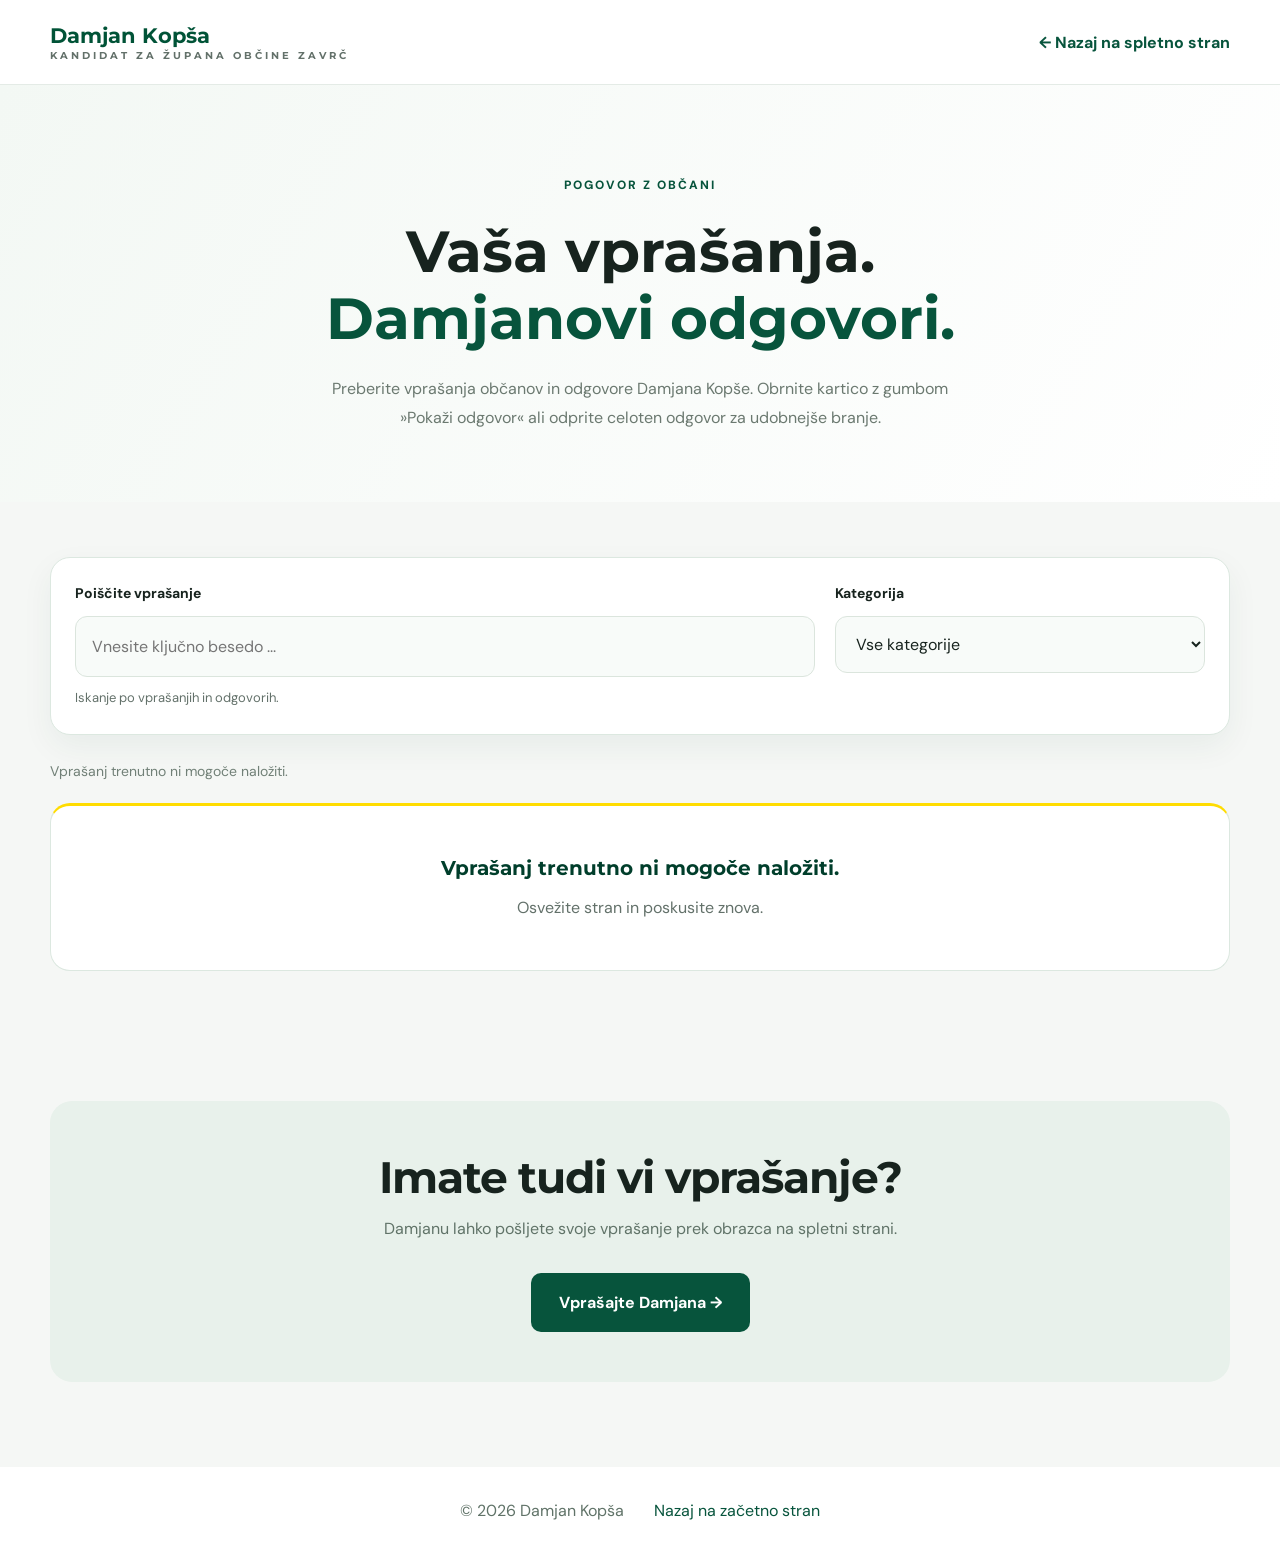
<file: odgovori.html>
<!DOCTYPE html>
<html lang="sl">

<head>
    <meta charset="UTF-8">
    <meta name="viewport" content="width=device-width, initial-scale=1.0">

    <title>Vprašanja in odgovori | Damjan Kopša</title>
    <meta name="description" content="Vprašanja občanov in javno objavljeni odgovori Damjana Kopše.">

    <link rel="stylesheet" href="style.css">
    <link rel="stylesheet" href="odgovori.css">

    <script src="answers-ui.js" defer></script>
    <script src="odgovori.js" defer></script>
</head>

<body class="gallery-page">

    <header class="gallery-header">
        <div class="gallery-header-inner">
            <a href="index.html#domov" class="logo">
                <span>Damjan <strong>Kopša</strong></span>
                <small>KANDIDAT ZA ŽUPANA OBČINE ZAVRČ</small>
            </a>

            <a href="index.html#odgovori" class="gallery-back">
                ← Nazaj na spletno stran
            </a>
        </div>
    </header>

    <main>
        <section class="gallery-hero">
            <div class="gallery-container">
                <span class="gallery-eyebrow">
                    POGOVOR Z OBČANI
                </span>

                <h1>Vaša vprašanja.<br>
                    <span>Damjanovi odgovori.</span>
                </h1>

                <p>
                    Preberite vprašanja občanov in odgovore
                    Damjana Kopše. Obrnite kartico z gumbom »Pokaži odgovor«
                    ali odprite celoten odgovor za udobnejše branje.
                </p>
            </div>
        </section>

        <section class="gallery-section">
            <div class="gallery-container">

                <div class="gallery-toolbar">
                    <div class="gallery-search">
                        <label for="answerSearch">
                            Poiščite vprašanje
                        </label>
                        <input type="search" id="answerSearch" placeholder="Vnesite ključno besedo ..."
                            autocomplete="off" aria-describedby="searchHelp" aria-controls="galleryGrid">
                        <small id="searchHelp">Iskanje po vprašanjih in odgovorih.</small>
                    </div>

                    <div class="gallery-filter">
                        <label for="categoryFilter">
                            Kategorija
                        </label>
                        <select id="categoryFilter" aria-controls="galleryGrid">
                            <option value="Vse">
                                Vse kategorije
                            </option>
                        </select>
                    </div>
                </div>

                <p id="galleryCount" class="gallery-count" aria-live="polite">
                    Nalaganje vprašanj ...
                </p>

                <div id="galleryGrid" class="gallery-grid" aria-busy="true">
                </div>

                <div class="gallery-more">
                    <button id="loadMoreButton" type="button" hidden>
                        Prikaži več vprašanj ↓
                    </button>
                </div>

                <div class="gallery-bottom">
                    <h2>Imate tudi vi vprašanje?</h2>
                    <p>
                        Damjanu lahko pošljete svoje vprašanje
                        prek obrazca na spletni strani.
                    </p>
                    <a href="index.html#vprasanja" class="gallery-ask">
                        Vprašajte Damjana →
                    </a>
                </div>

            </div>
        </section>
    </main>

    <footer class="gallery-footer">
        <p>
            © <span id="galleryYear"></span>
            Damjan Kopša
        </p>
        <a href="index.html">
            Nazaj na začetno stran
        </a>
    </footer>
    <!-- Cloudflare Web Analytics -->
    <script type='module' src='https://static.cloudflareinsights.com/beacon.min.js'
        data-cf-beacon='{"token": "4e52d7b861634bae87bcf1711ae4e96a"}'></script><!-- End Cloudflare Web Analytics -->
</body>

</html>
</file>
<file: style.css>
@import url('https://fonts.googleapis.com/css2?family=DM+Sans:wght@400;500;600;700;800&family=Montserrat:wght@400;500;600;700;800;900&display=swap');

:root {
    --blue: #1877f2;
    --surface-radius: 20px;
    --surface-shadow: 0 12px 32px rgba(0, 62, 43, 0.06);
    --green: #005337;
    --green-dark: #003e2b;
    --green-light: #e8f1eb;
    --yellow: #ffdc00;
    --black: #17211d;
    --gray: #63716a;
    --light: #f5f7f4;
    --white: #ffffff;
    --shadow: 0 15px 45px rgba(0, 50, 30, 0.08);
}

* {
    margin: 0;
    padding: 0;
    box-sizing: border-box;
}

html {
    scroll-behavior: smooth;
    scroll-padding-top: 90px;
}

body {
    font-family: 'DM Sans', sans-serif;
    color: var(--black);
    background: var(--white);
    line-height: 1.7;
}

h1,
h2,
h3,
.logo {
    font-family: 'Montserrat', sans-serif;
}

a {
    text-decoration: none;
    color: inherit;
}

img {
    display: block;
    max-width: 100%;
}

.container {
    width: min(1180px, 90%);
    margin: auto;
}

/* NAVIGACIJA */

.header {
    position: sticky;
    top: 0;
    z-index: 1000;
    background: white;
    box-shadow: 0 3px 25px rgba(0, 0, 0, 0.05);
}

.nav {
    min-height: 85px;
    display: flex;
    align-items: center;
    justify-content: space-between;
    gap: 25px;
}

.logo {
    display: flex;
    flex-direction: column;
    line-height: 1.3;
    font-size: 21px;
    font-weight: 700;
    color: var(--green);
}

.logo small {
    font-size: 10px;
    letter-spacing: 3px;
    color: var(--gray);
}

nav {
    display: flex;
    align-items: center;
    gap: 30px;
}

nav a {
    font-size: 14px;
    font-weight: 700;
    transition: color 0.2s;
}

nav a:hover,
nav a.active {
    color: var(--green);
}

.nav-button {
    padding: 12px 20px;
    background: var(--green);
    color: white !important;
    border-radius: 6px;
}

.nav-button:hover {
    background: var(--green-dark);
}

.menu-toggle {
    display: none;
    border: 0;
    background: none;
    font-size: 27px;
    cursor: pointer;
}

/* NASLOVNA STRAN */

.hero {
    position: relative;
    overflow: hidden;
    background: linear-gradient(120deg, #f5f8f5, #ffffff);
}

.hero-grid {
    min-height: 640px;
    display: grid;
    grid-template-columns: 1.1fr 0.9fr;
    align-items: center;
    gap: 70px;
    padding-top: 65px;
    padding-bottom: 65px;
}

.eyebrow,
.section-label {
    color: var(--green);
    font-size: 12px;
    font-weight: 800;
    letter-spacing: 2px;
}

.hero h1 {
    margin-top: 20px;
    font-size: clamp(48px, 6vw, 80px);
    font-weight: 900;
    line-height: 1.08;
    letter-spacing: -3px;
}

.hero h1 span,
.section-content h2 span {
    color: var(--green);
}

.hero-subtitle {
    font-family: 'Montserrat', sans-serif;
    color: var(--green);
    font-size: 27px;
    font-weight: 700;
    margin-top: 20px;
}

.hero-description {
    max-width: 540px;
    color: var(--gray);
    font-size: 17px;
    margin-top: 22px;
}

.hero-actions {
    display: flex;
    flex-wrap: wrap;
    gap: 14px;
    margin-top: 32px;
}

.btn {
    display: inline-flex;
    justify-content: center;
    align-items: center;
    padding: 14px 25px;
    border-radius: 7px;
    font-family: inherit;
    font-size: 14px;
    font-weight: 800;
    cursor: pointer;
    transition: 0.2s ease;
    border: 2px solid transparent;
}

.btn-primary {
    background: var(--green);
    color: white;
}

.btn-primary:hover {
    background: var(--green-dark);
    transform: translateY(-2px);
}

.btn-outline {
    background: transparent;
    border-color: var(--green);
    color: var(--green);
}

.btn-outline:hover {
    background: var(--green-light);
}

.hero-image {
    position: relative;
    display: flex;
    justify-content: center;
    align-items: center;
}

.hero-image img {
    position: relative;
    z-index: 2;
    width: 100%;
    max-width: 440px;
    height: 490px;
    object-fit: cover;
    object-position: center top;
    border-radius: 180px 180px 15px 15px;
    box-shadow: var(--shadow);
}

.hero-image-accent {
    position: absolute;
    width: 95%;
    height: 85%;
    right: -15px;
    bottom: -17px;
    border-radius: 180px 180px 15px 15px;
    background: var(--yellow);
}

/* ZELEN TRAK */

.intro-strip {
    background: var(--green);
    color: white;
    padding: 18px 0;
    text-align: center;
}

.intro-strip p {
    font-size: 12px;
    font-weight: 700;
    letter-spacing: 2px;
}

.intro-strip span {
    color: var(--yellow);
    margin: 0 18px;
}

/* SPLOSNI RAZDELKI */

.section {
    padding: 110px 0;
}

.section-light {
    background: var(--light);
}

.about-grid {
    display: grid;
    grid-template-columns: 0.85fr 1.15fr;
    gap: 85px;
    align-items: center;
}

.about-image {
    position: relative;
}

.about-image img {
    width: 100%;
    max-height: 550px;
    object-fit: cover;
    object-position: center top;
    border-radius: 12px;
    box-shadow: var(--shadow);
}

.about-image::before {
    content: '';
    position: absolute;
    width: 90px;
    height: 90px;
    left: -18px;
    bottom: -18px;
    background: var(--yellow);
    z-index: -1;
    border-radius: 10px;
}

h2 {
    font-size: clamp(29px, 3.5vw, 44px);
    line-height: 1.2;
    letter-spacing: -1px;
    margin-top: 12px;
}

.underline {
    width: 65px;
    height: 5px;
    background: var(--yellow);
    border-radius: 5px;
    margin: 25px 0;
}

.section-content p {
    color: var(--gray);
    margin-bottom: 18px;
    font-size: 16px;
}

.text-link {
    display: inline-block;
    color: var(--green);
    font-weight: 800;
    margin-top: 15px;
}

.centered {
    text-align: center;
}

.center-line {
    margin: 25px auto;
}

.section-description {
    color: var(--gray);
    max-width: 730px;
    margin: 0 auto 40px;
    font-size: 16px;
}

/* KANDIDATURA */

.quote-card {
    max-width: 760px;
    margin: 40px auto 0;
    padding: 45px;
    background: white;
    border-radius: 12px;
    box-shadow: var(--shadow);
    border-bottom: 5px solid var(--yellow);
}

.quote-mark {
    display: block;
    font-size: 70px;
    color: var(--green);
    line-height: 1;
}

.quote-card p {
    font-size: 21px;
    font-weight: 600;
    margin-bottom: 20px;
}

.quote-card strong {
    color: var(--green);
}

/* PROGRAM */

.cards {
    display: grid;
    grid-template-columns: repeat(4, 1fr);
    gap: 22px;
    margin-top: 55px;
}

.program-card {
    padding: 32px 25px;
    background: white;
    border: 1px solid #e6ece7;
    border-radius: 12px;
    box-shadow: var(--shadow);
    transition: 0.25s ease;
}

.program-card:hover {
    transform: translateY(-6px);
    border-color: var(--green);
}

.card-icon {
    width: 58px;
    height: 58px;
    background: var(--green-light);
    color: var(--green);
    border-radius: 12px;
    display: flex;
    align-items: center;
    justify-content: center;
    font-size: 30px;
    margin-bottom: 24px;
}

.program-card h3 {
    font-size: 17px;
    margin-bottom: 14px;
}

.program-card p {
    font-size: 14px;
    color: var(--gray);
}

/* ZELEN RAZDELEK S FOTOGRAFIJO */

.banner {
    background: var(--green);
    color: white;
    padding: 75px 0;
    overflow: hidden;
}

.banner-grid {
    display: grid;
    grid-template-columns: minmax(0, 1fr) minmax(0, 380px);
    align-items: center;
    gap: 60px;
}

.banner .section-label {
    color: var(--yellow);
}

.banner h2 {
    margin-bottom: 20px;
}

.banner p {
    color: #dce9df;
}

.banner img {
    display: block;
    width: 100%;
    height: auto;
    max-height: none;
    object-fit: contain;
    object-position: center;
    border-radius: 12px;
    box-shadow: 0 15px 40px rgba(0, 0, 0, 0.15);
}

/* PREDLOGI OBCANOV */

.proposal-grid {
    display: grid;
    grid-template-columns: 0.9fr 1.1fr;
    gap: 80px;
    align-items: start;
}

.proposal-form {
    display: flex;
    flex-direction: column;
    gap: 12px;
    background: white;
    padding: 38px;
    border-radius: 14px;
    box-shadow: var(--shadow);
}

.proposal-form h3 {
    font-size: 23px;
    color: var(--green);
}

.form-note {
    font-size: 13px;
    color: var(--gray);
    margin-bottom: 10px;
}

.proposal-form label {
    font-size: 14px;
    font-weight: 700;
    margin-top: 8px;
}

.proposal-form input,
.proposal-form select,
.proposal-form textarea {
    width: 100%;
    border: 1px solid #d9e2db;
    background: #fafcfa;
    padding: 14px 15px;
    border-radius: 7px;
    font: inherit;
    font-size: 14px;
    outline: none;
}

.proposal-form input:focus,
.proposal-form select:focus,
.proposal-form textarea:focus {
    border-color: var(--green);
}

.proposal-form textarea {
    resize: vertical;
}

.proposal-form button {
    margin-top: 15px;
}

.form-message {
    font-size: 14px;
    color: var(--green);
    font-weight: 700;
}

/* NOGA STRANI */

.footer {
    background: #10291e;
    color: white;
    padding: 60px 0 20px;
}

.footer-content {
    display: flex;
    justify-content: space-between;
    gap: 40px;
    padding-bottom: 40px;
}

.footer-content h3 {
    margin-bottom: 12px;
}

.footer-content p {
    color: #c4d5ca;
    max-width: 400px;
    font-size: 14px;
}

.footer-content a {
    color: white;
    transition: color 0.2s;
}

.footer-content a:hover {
    color: var(--yellow);
}

.footer-bottom {
    display: flex;
    justify-content: space-between;
    border-top: 1px solid #365245;
    padding-top: 20px;
    color: #c4d5ca;
    font-size: 13px;
}

/* TABLICE */

@media (max-width: 1000px) {
    .cards {
        grid-template-columns: repeat(2, 1fr);
    }

    nav {
        gap: 15px;
    }

    .hero-grid,
    .about-grid,
    .proposal-grid {
        gap: 40px;
    }

    .banner-grid {
        grid-template-columns: minmax(0, 1fr) minmax(0, 320px);
        gap: 35px;
    }
}

/* TELEFONI */

@media (max-width: 768px) {
    .nav {
        min-height: 75px;
    }

    .menu-toggle {
        display: block;
    }

    nav {
        display: none;
        position: absolute;
        top: 75px;
        left: 0;
        width: 100%;
        padding: 25px 5%;
        background: white;
        box-shadow: 0 15px 25px rgba(0, 0, 0, 0.08);
        flex-direction: column;
        align-items: stretch;
        gap: 18px;
    }

    nav.open {
        display: flex;
    }

    .hero-grid,
    .about-grid,
    .proposal-grid,
    .banner-grid {
        grid-template-columns: 1fr;
    }

    .hero-grid {
        padding-top: 70px;
        padding-bottom: 75px;
    }

    .hero h1 {
        letter-spacing: -2px;
    }

    .hero-image {
        margin-top: 25px;
    }

    .hero-image img {
        height: 420px;
        max-width: 350px;
    }

    .hero-image-accent {
        max-width: 350px;
        right: auto;
    }

    .section {
        padding: 75px 0;
    }

    .about-image {
        max-width: 450px;
    }

    .banner {
        padding: 60px 0;
    }

    .banner-grid {
        grid-template-columns: 1fr;
        gap: 35px;
    }

    .banner img {
        width: 100%;
        max-width: 380px;
        height: auto;
        max-height: none;
        object-fit: contain;
        margin: 0 auto;
    }

    .footer-content {
        flex-direction: column;
    }
}

/* MANJSI TELEFONI */

@media (max-width: 480px) {
    .cards {
        grid-template-columns: 1fr;
    }

    .hero-actions {
        flex-direction: column;
    }

    .hero-actions .btn {
        width: 100%;
    }

    .hero-subtitle {
        font-size: 23px;
    }

    .intro-strip p {
        font-size: 10px;
        letter-spacing: 1px;
    }

    .intro-strip span {
        margin: 0 5px;
    }

    .proposal-form {
        padding: 24px;
    }

    .quote-card {
        padding: 28px;
    }

    .banner img {
        max-width: 100%;
    }

    .footer-bottom {
        flex-direction: column;
        gap: 12px;
    }
}

@media (prefers-reduced-motion: reduce) {
    html {
        scroll-behavior: auto;
    }

    *,
    *::before,
    *::after {
        transition-duration: 0.01ms !important;
        animation-duration: 0.01ms !important;
    }
}


@media (min-width: 1001px) {
    .cards {
        grid-template-columns: repeat(3, 1fr);
    }
}


html {
    scroll-behavior: smooth;
    scroll-padding-top: 90px;
}

.reveal {
    opacity: 0;
    transform: translateY(24px);
    transition: opacity 0.65s ease, transform 0.65s ease;
}

.reveal.visible {
    opacity: 1;
    transform: translateY(0);
}

.program-card {
    transition: transform 0.3s ease, box-shadow 0.3s ease;
}

.program-card:hover {
    transform: translateY(-6px);
    box-shadow: 0 16px 35px rgba(0, 0, 0, 0.1);
}

.answers-list {
    display: grid;
    gap: 18px;
    width: 100%;
    max-width: 850px;
    margin: 25px auto 35px;
    text-align: left;
}

.answer-card {
    padding: 28px;
    background: white;
    border-radius: 16px;
    border: 1px solid rgba(0, 0, 0, 0.07);
    box-shadow: 0 8px 28px rgba(0, 0, 0, 0.04);
}

.answer-card h3 {
    margin: 0 0 14px;
    color: #173f30;
}

.answer-card p {
    margin: 0;
    line-height: 1.8;
}

@media (min-width: 1001px) {
    .cards {
        grid-template-columns: repeat(3, 1fr);
    }
}

@media (prefers-reduced-motion: reduce) {
    html {
        scroll-behavior: auto;
    }

    .reveal {
        opacity: 1;
        transform: none;
        transition: none;
    }

    .program-card {
        transition: none;
    }
}

/* DAMJAN ODGOVARJA */

.answers-list {
    display: flex;
    flex-direction: column;
    gap: 14px;
    width: 100%;
    max-width: 850px;
    margin: 35px auto;
    text-align: left;
}

.answer-card {
    background: #ffffff;
    border: 1px solid #e2e9e4;
    border-radius: 14px;
    overflow: hidden;
    box-shadow: 0 5px 20px rgba(0, 0, 0, 0.035);
    transition: border-color 0.25s ease,
        box-shadow 0.25s ease;
}

.answer-card:hover {
    border-color: #a7c4b2;
    box-shadow: 0 10px 28px rgba(0, 0, 0, 0.06);
}

.answer-card[open] {
    border-color: #176447;
    box-shadow: 0 12px 30px rgba(0, 65, 42, 0.07);
}

.answer-question {
    display: flex;
    justify-content: space-between;
    align-items: center;
    gap: 20px;
    padding: 24px 26px;
    cursor: pointer;
    list-style: none;
    color: #173f30;
    font-size: 17px;
    font-weight: 700;
}

.answer-question::-webkit-details-marker {
    display: none;
}

.answer-question::marker {
    content: "";
}

.answer-question:focus-visible {
    outline: 3px solid #e6c800;
    outline-offset: -4px;
}

.answer-icon {
    flex-shrink: 0;
    display: flex;
    align-items: center;
    justify-content: center;
    width: 34px;
    height: 34px;
    border-radius: 50%;
    background: #edf5f0;
    color: #176447;
    font-size: 24px;
    font-weight: 400;
    transition: transform 0.25s ease,
        background 0.25s ease;
}

.answer-card[open] .answer-icon {
    transform: rotate(45deg);
    background: #f5eeb6;
}

.answer-content {
    padding: 0 26px 26px;
    border-top: 1px solid #eef1ee;
}

.answer-label {
    display: block;
    margin-top: 22px;
    margin-bottom: 12px;
    color: #176447;
    font-size: 11px;
    font-weight: 800;
    letter-spacing: 1.5px;
}

.answer-content p {
    margin: 0;
    color: #46564e;
    font-size: 15px;
    line-height: 1.85;
    white-space: pre-line;
}

@media (max-width: 600px) {
    .answer-question {
        padding: 19px;
        font-size: 15px;
    }

    .answer-content {
        padding: 0 19px 22px;
    }
}


/* KARTICE Z VPRAŠANJI IN ODGOVORI */

.answers-list {
    display: grid;
    grid-template-columns: repeat(3, minmax(0, 1fr));
    gap: 22px;
    width: 100%;
    max-width: 1150px;
    margin: 38px auto;
    text-align: left;
}

.flip-card {
    display: block;
    position: relative;
    width: 100%;
    aspect-ratio: 1 / 1;
    min-height: 190px;
    padding: 0;
    border: none;
    border-radius: 16px;
    background: transparent;
    cursor: pointer;
    perspective: 1100px;
    font: inherit;
    text-align: left;
    -webkit-tap-highlight-color: transparent;
}

.flip-card-inner {
    display: block;
    position: relative;
    width: 100%;
    height: 100%;
    transition: transform 0.7s cubic-bezier(.2, .75, .2, 1);
    transform-style: preserve-3d;
}

.flip-card.flipped .flip-card-inner {
    transform: rotateY(180deg);
}

.flip-card-front,
.flip-card-back {
    position: absolute;
    inset: 0;
    display: flex;
    flex-direction: column;
    justify-content: space-between;
    gap: 12px;
    padding: 19px;
    border-radius: 16px;
    box-sizing: border-box;
    overflow: auto;
    backface-visibility: hidden;
    -webkit-backface-visibility: hidden;
}

.flip-card-front {
    background: #ffffff;
    border: 1px solid #e0e8e2;
    box-shadow: 0 8px 25px rgba(0, 0, 0, 0.05);
    color: #173f30;
}

.flip-card-back {
    background: #07543c;
    color: #ffffff;
    transform: rotateY(180deg);
    box-shadow: 0 10px 28px rgba(0, 55, 36, 0.14);
}

.flip-label {
    display: block;
    font-size: 10px;
    font-weight: 800;
    letter-spacing: 1.3px;
    line-height: 1.5;
}

.flip-card-front .flip-label {
    color: #267553;
}

.flip-card-back .flip-label {
    color: #e8d84e;
}

.flip-question {
    display: block;
    font-size: 16px;
    font-weight: 700;
    line-height: 1.45;
    overflow-wrap: anywhere;
}

.flip-answer {
    display: block;
    font-size: 13px;
    line-height: 1.6;
    white-space: pre-line;
    overflow-wrap: anywhere;
}

.flip-hint {
    display: block;
    font-size: 11px;
    opacity: 0.75;
    line-height: 1.4;
}

.flip-card:focus-visible {
    outline: 3px solid #e6c800;
    outline-offset: 4px;
}

@media (hover: hover) {
    .flip-card:not(.flipped):hover .flip-card-front {
        border-color: #247c59;
        box-shadow: 0 14px 35px rgba(0, 60, 35, 0.12);
    }
}

@media (max-width: 1100px) {
    .answers-list {
        grid-template-columns: repeat(3, minmax(0, 1fr));
    }
}

@media (max-width: 700px) {
    .answers-list {
        grid-template-columns: repeat(2, minmax(0, 1fr));
        gap: 12px;
    }

    .flip-card {
        min-height: 170px;
    }

    .flip-card-front,
    .flip-card-back {
        padding: 14px;
    }

    .flip-question {
        font-size: 14px;
    }

    .flip-answer {
        font-size: 12px;
    }
}

@media (prefers-reduced-motion: reduce) {
    .flip-card-inner {
        transition: none;
    }
}


.answers-gallery-button {
    display: inline-flex;
    align-items: center;
    justify-content: center;
    margin: 0 auto 22px;
}

.answers-gallery-button[hidden] {
    display: none !important;
}


/* GLADKO PREMIKANJE PO STRANI */

html {
    scroll-behavior: smooth;
    scroll-padding-top: 100px;
}

/* LEPŠI PREHODI GUMBOV */

.btn,
button {
    transition:
        background-color 0.25s ease,
        color 0.25s ease,
        border-color 0.25s ease,
        box-shadow 0.25s ease,
        transform 0.25s ease;
}

@media (hover: hover) {
    .btn:hover {
        transform: translateY(-3px);
        box-shadow: 0 10px 25px rgba(0, 70, 45, 0.14);
    }
}

.btn:active {
    transform: translateY(0);
}

/* NEŽEN UČINEK NA KARTICAH */

@media (hover: hover) {
    .priority-card:hover {
        transform: translateY(-5px);
        box-shadow: 0 16px 35px rgba(0, 55, 35, 0.10);
    }
}

/* DOSTOPNOST */

@media (prefers-reduced-motion: reduce) {
    html {
        scroll-behavior: auto;
    }

    .btn,
    button,
    .priority-card {
        transition: none;
    }
}

/* ANIMIRAN MOBILNI MENI */

.menu-toggle {
    position: relative;
    align-items: center;
    justify-content: center;
    flex-direction: column;
    gap: 5px;
    width: 44px;
    height: 44px;
    padding: 8px;
    border: 0;
    background: transparent;
    cursor: pointer;
}

.menu-toggle span {
    display: block;
    width: 23px;
    height: 2px;
    background: #073e2d;
    border-radius: 3px;
    transition:
        transform 0.3s ease,
        opacity 0.2s ease;
}

.menu-toggle.is-active span:nth-child(1) {
    transform: translateY(7px) rotate(45deg);
}

.menu-toggle.is-active span:nth-child(2) {
    opacity: 0;
}

.menu-toggle.is-active span:nth-child(3) {
    transform: translateY(-7px) rotate(-45deg);
}

@media (max-width: 900px) {
    .menu-toggle {
        display: flex;
    }

    #navigation {
        transition:
            opacity 0.3s ease,
            transform 0.3s ease,
            visibility 0.3s ease;
    }

    #navigation:not(.open) {
        opacity: 0;
        visibility: hidden;
        transform: translateY(-12px);
        pointer-events: none;
    }

    #navigation.open {
        opacity: 1;
        visibility: visible;
        transform: translateY(0);
        pointer-events: auto;
    }
}

@media (prefers-reduced-motion: reduce) {

    .menu-toggle span,
    #navigation {
        transition: none;
    }
}


/* KARTICE VPRAŠANJ NA TELEFONU */

@media (max-width: 700px) {
    .answers-list {
        display: grid;
        grid-template-columns: repeat(2, minmax(0, 1fr));
        gap: 12px;
        width: 100%;
        max-width: 100%;
        margin: 30px auto;
    }

    .flip-card {
        width: 100%;
        min-width: 0;
        min-height: 175px;
        aspect-ratio: 1 / 1.15;
    }

    .flip-card-front,
    .flip-card-back {
        padding: 12px;
    }

    .flip-question {
        font-size: 13px;
        line-height: 1.4;
    }

    .flip-answer {
        font-size: 11px;
        line-height: 1.5;
    }

    .flip-hint {
        font-size: 10px;
    }
}



/* POSODOBLJENE KARTICE PRIORITET */

.program-card {
    position: relative;
    overflow: hidden;
    border: 1px solid #e4ebe6;
    border-radius: 18px;
    background: #ffffff;
    box-shadow: 0 10px 35px rgba(0, 65, 43, 0.045);
    transition:
        transform 0.25s ease,
        box-shadow 0.25s ease,
        border-color 0.25s ease;
}

.program-card::before {
    content: "";
    position: absolute;
    top: 0;
    left: 0;
    right: 0;
    height: 3px;
    background: #006447;
    opacity: 0;
    transition: opacity 0.25s ease;
}

.program-card:hover {
    transform: translateY(-5px);
    box-shadow: 0 18px 40px rgba(0, 65, 43, 0.1);
    border-color: #bfd9cb;
}

.program-card:hover::before {
    opacity: 1;
}

.program-card .card-icon {
    display: flex;
    align-items: center;
    justify-content: center;
    width: 52px;
    height: 52px;
    border-radius: 14px;
    background: #e8f2ec;
    color: #00543b;
    margin-bottom: 22px;
}

.program-card .card-icon svg {
    width: 26px;
    height: 26px;
    stroke-width: 1.8;
}

.program-card h3 {
    margin-bottom: 12px;
    letter-spacing: -0.3px;
}

.program-card p {
    line-height: 1.75;
}

@media (prefers-reduced-motion: reduce) {
    .program-card {
        transition: none;
    }

    .program-card:hover {
        transform: none;
    }
}

.proposal-form textarea {
    resize: none;
}

/* ==========================================
   OSVEŽENA NASLOVNA SEKCIJA – DAMJAN KOPŠA
   Pravila so na koncu datoteke, da imajo prednost.
   ========================================== */
.hero {
    isolation: isolate;
    background:
        radial-gradient(circle at 94% 10%, rgba(225, 238, 227, .9), transparent 35%),
        linear-gradient(115deg, #f7faf7 0%, #fff 70%);
}

.hero::before {
    content: "";
    position: absolute;
    z-index: -1;
    width: 470px;
    height: 470px;
    border: 1px solid rgba(0, 83, 55, .075);
    border-radius: 50%;
    left: -330px;
    top: -220px;
    pointer-events: none;
}

.hero-grid {
    min-height: 675px;
    grid-template-columns: minmax(0, 1.12fr) minmax(0, .88fr);
    gap: clamp(35px, 5vw, 90px);
    padding-top: 80px;
    padding-bottom: 88px;
}

.hero-content {
    position: relative;
    z-index: 2;
}

.hero .eyebrow {
    display: inline-flex;
    align-items: center;
    gap: 10px;
    padding: 9px 15px;
    border: 1px solid #d8e8dd;
    border-radius: 999px;
    background: #edf5ef;
    color: #005337;
    font-size: 10px;
    line-height: 1.5;
    letter-spacing: 1.35px;
}

.eyebrow-dot {
    width: 7px;
    height: 7px;
    flex: none;
    border-radius: 50%;
    background: #e3b600;
}

.hero h1 {
    margin-top: 29px;
    font-size: clamp(52px, 6.3vw, 88px);
    line-height: 1.04;
    letter-spacing: -3.8px;
    text-wrap: balance;
}

.hero h1 span {
    color: #006043;
}

.hero-subtitle {
    margin-top: 19px;
    font-size: clamp(22px, 2.3vw, 31px);
    letter-spacing: -.7px;
}

.hero-rule {
    width: 60px;
    height: 4px;
    margin-top: 23px;
    background: #e7c500;
    border-radius: 5px;
}

.hero-description {
    margin-top: 23px;
    max-width: 490px;
    font-size: 17px;
    line-height: 1.85;
}

.hero-actions {
    gap: 12px;
    margin-top: 33px;
}

.hero-actions .btn {
    gap: 15px;
    min-height: 53px;
    border-radius: 10px;
    padding: 14px 23px;
    box-shadow: 0 6px 16px rgba(0, 55, 36, .045);
}

.hero-actions .btn-primary {
    box-shadow: 0 12px 25px rgba(0, 83, 55, .16);
}

.hero-actions .btn span {
    font-size: 18px;
    line-height: 1;
}

.hero-image {
    min-width: 0;
    padding: 17px 10px 0 0;
}

.hero-image img {
    width: 100%;
    max-width: 445px;
    height: clamp(420px, 39vw, 530px);
    border-radius: 210px 210px 24px 24px;
    object-fit: cover;
    object-position: center top;
    box-shadow: 0 28px 65px rgba(0, 56, 35, .16);
}

.hero-image-accent {
    width: 88%;
    max-width: 430px;
    height: 86%;
    right: -13px;
    bottom: -17px;
    border-radius: 210px 210px 24px 24px;
    background: #f5d52e;
}

.hero-image-line {
    position: absolute;
    width: 110px;
    height: 110px;
    right: -35px;
    top: -10px;
    border: 1px solid rgba(0, 83, 55, .18);
    border-radius: 50%;
    pointer-events: none;
}

@media (max-width: 900px) {
    .hero-grid {
        gap: 30px;
    }

    .hero h1 {
        font-size: clamp(44px, 6vw, 68px);
    }
}

@media (max-width: 768px) {
    .hero-grid {
        grid-template-columns: 1fr;
        min-height: auto;
        gap: 42px;
        padding-top: 60px;
        padding-bottom: 78px;
    }

    .hero h1 {
        font-size: clamp(48px, 10vw, 72px);
        letter-spacing: -2.5px;
    }

    .hero-image {
        width: min(100%, 420px);
        margin: 0 auto;
        padding-right: 8px;
    }

    .hero-image img {
        max-width: 100%;
        height: 450px;
    }

    .hero-image-accent {
        right: -8px;
    }

    .hero-image-line {
        right: -12px;
    }
}

@media (max-width: 480px) {
    .hero-grid {
        padding-top: 46px;
        padding-bottom: 67px;
    }

    .hero .eyebrow {
        font-size: 9px;
        letter-spacing: .65px;
        padding: 8px 11px;
    }

    .hero h1 {
        margin-top: 25px;
        font-size: clamp(45px, 12vw, 59px);
    }

    .hero-description {
        font-size: 15px;
        line-height: 1.8;
    }

    .hero-actions .btn {
        width: 100%;
    }

    .hero-image img {
        height: 390px;
    }

    .hero-image-line {
        display: none;
    }
}

/* IZBOLJŠANA ZAČETNA STRAN NA TELEFONU */

@media (max-width: 600px) {

    .hero-grid {
        gap: 0;
        padding-top: 34px;
        padding-bottom: 45px;
        min-height: auto;
    }

    .hero h1 {
        font-size: clamp(39px, 10vw, 50px);
        line-height: 1.08;
        letter-spacing: -2px;
        margin-top: 18px;
    }

    .hero-subtitle {
        font-size: 21px;
        margin-top: 14px;
    }

    .hero-description {
        font-size: 14px;
        line-height: 1.7;
        margin-top: 16px;
    }

    .hero-actions {
        gap: 10px;
        margin-top: 22px;
    }

    .hero-actions .btn {
        padding: 12px 18px;
        min-height: 46px;
        font-size: 13px;
    }

    .hero-image {
        margin-top: 32px;
    }

    .hero-image img {
        height: 330px;
        max-width: 290px;
        object-fit: cover;
        object-position: center top;
    }

    .hero-image-accent {
        width: 290px;
        max-width: 90%;
        height: 85%;
        right: auto;
        bottom: -12px;
    }

    .eyebrow {
        font-size: 10px;
        letter-spacing: 1px;
    }
}

@media (max-width: 600px) {
    .hero-image {
        margin-top: 15px;
    }
}

/* PRENOVLJEN RAZDELEK O MENI */

#omeni {
    background: linear-gradient(135deg,
            #ffffff 0%,
            #f7faf7 100%);
}

#omeni .about-grid {
    gap: 90px;
}

#omeni .about-image {
    padding: 18px;
    border-radius: 28px;
    background: #eaf3ed;
}

#omeni .about-image img {
    position: relative;
    z-index: 1;
    border-radius: 20px;
    max-height: 510px;
    box-shadow: 0 18px 45px rgba(0, 65, 43, 0.10);
}

#omeni .about-image::before {
    width: 110px;
    height: 110px;
    left: -12px;
    bottom: -12px;
    border-radius: 20px;
}

#omeni .section-content h2 {
    font-size: clamp(30px, 3.5vw, 46px);
    line-height: 1.2;
}

#omeni .section-content p {
    font-size: 16px;
    line-height: 1.9;
    margin-bottom: 20px;
}

#omeni .text-link {
    display: inline-flex;
    align-items: center;
    padding: 13px 20px;
    border: 1px solid #c9dfd0;
    border-radius: 10px;
    background: #edf5ef;
    color: #005337;
    transition: 0.25s ease;
}

#omeni .text-link:hover {
    background: #005337;
    color: white;
    transform: translateY(-2px);
}

@media (max-width: 768px) {
    #omeni .about-grid {
        gap: 38px;
    }

    #omeni .about-image {
        padding: 12px;
        max-width: 430px;
        margin: 0 auto;
    }

    #omeni .about-image img {
        max-height: 420px;
    }

    #omeni .section-content h2 {
        font-size: 31px;
    }

    #omeni .section-content p {
        font-size: 15px;
        line-height: 1.8;
    }
}

@media (prefers-reduced-motion: reduce) {
    #omeni .text-link {
        transition: none;
    }
}


/* PRENOVLJEN RAZDELEK KANDIDATURA */

#kandidatura {
    position: relative;
    overflow: hidden;
    background: linear-gradient(135deg, #f4f8f5, #edf4ef);
}

#kandidatura .section-description {
    max-width: 760px;
    line-height: 1.9;
    margin-bottom: 22px;
}

#kandidatura .quote-card {
    position: relative;
    max-width: 800px;
    margin: 45px auto 0;
    padding: 55px 65px;
    background: #ffffff;
    border: 1px solid #dce9df;
    border-bottom: 5px solid #ffdc00;
    border-radius: 22px;
    box-shadow: 0 20px 55px rgba(0, 65, 43, 0.08);
    transition: transform 0.3s ease, box-shadow 0.3s ease;
}

#kandidatura .quote-mark {
    display: block;
    color: #005337;
    font-size: 85px;
    font-family: Georgia, serif;
    line-height: 0.8;
    margin-bottom: 18px;
}

#kandidatura .quote-card p {
    font-size: clamp(19px, 2vw, 25px);
    font-weight: 600;
    line-height: 1.65;
    color: #17211d;
    margin-bottom: 26px;
}

#kandidatura .quote-card strong {
    display: inline-block;
    color: #005337;
    font-size: 15px;
    letter-spacing: 0.3px;
}

@media (hover: hover) {
    #kandidatura .quote-card:hover {
        transform: translateY(-4px);
        box-shadow: 0 25px 65px rgba(0, 65, 43, 0.12);
    }
}

@media (max-width: 600px) {
    #kandidatura .quote-card {
        padding: 35px 24px;
        margin-top: 32px;
        border-radius: 16px;
    }

    #kandidatura .quote-mark {
        font-size: 65px;
    }

    #kandidatura .quote-card p {
        font-size: 18px;
        line-height: 1.6;
    }

    #kandidatura .section-description {
        font-size: 15px;
        line-height: 1.8;
    }
}

@media (prefers-reduced-motion: reduce) {
    #kandidatura .quote-card {
        transition: none;
    }

    #kandidatura .quote-card:hover {
        transform: none;
    }
}


/* PRENOVLJENE KARTICE PRIORITET */

#program .cards {
    display: grid;
    grid-template-columns: repeat(6, minmax(0, 1fr));
    gap: 22px;
    margin-top: 48px;
}

#program .program-card {
    grid-column: span 2;
    min-height: 215px;
    padding: 30px;
    border-radius: 20px;
    border: 1px solid #e0ebe3;
    background: linear-gradient(145deg, #ffffff, #fbfdfb);
    box-shadow: 0 12px 35px rgba(0, 65, 43, 0.05);
}

#program .program-card:nth-child(4) {
    grid-column: 2 / span 2;
}

#program .program-card:nth-child(5) {
    grid-column: 4 / span 2;
}

#program .program-card::before {
    height: 4px;
    background: #ffdc00;
}

#program .card-icon {
    width: 56px;
    height: 56px;
    border-radius: 15px;
    background: #e8f3ec;
}

#program .program-card h3 {
    font-size: 18px;
    margin-bottom: 12px;
}

#program .program-card p {
    font-size: 14px;
    line-height: 1.75;
}

@media (max-width: 900px) {
    #program .cards {
        grid-template-columns: repeat(2, minmax(0, 1fr));
    }

    #program .program-card,
    #program .program-card:nth-child(4),
    #program .program-card:nth-child(5) {
        grid-column: auto;
    }
}

@media (max-width: 600px) {
    #program .cards {
        grid-template-columns: 1fr;
        gap: 16px;
        margin-top: 35px;
    }

    #program .program-card {
        min-height: auto;
        padding: 25px;
    }
}


/* RAZDELEK DAMJAN ODGOVARJA */

#odgovori {
    background: linear-gradient(135deg, #f5f8f6, #edf4ef);
}

#odgovori .container.centered>p {
    line-height: 1.8;
}

/* Obvestilo, kadar še ni odgovorov */
#odgovori #odgovori-list:has(> p:only-child) {
    display: flex;
    justify-content: center;
    align-items: center;
    min-height: 100px;
    text-align: center;
}

#odgovori #odgovori-list>p:only-child {
    max-width: 460px;
    width: 100%;
    margin: 15px auto 25px;
    padding: 28px 32px;
    border: 1px solid #dce9df;
    border-radius: 18px;
    background: #ffffff;
    color: #52675c;
    box-shadow: 0 12px 35px rgba(0, 65, 43, 0.05);
    line-height: 1.8;
}

@media (max-width: 600px) {
    #odgovori #odgovori-list>p:only-child {
        padding: 22px 20px;
        margin: 12px auto 20px;
        font-size: 14px;
    }
}

/* PRAZNO STANJE - DAMJAN ODGOVARJA */

#odgovori .answers-empty,
#odgovori .empty-state,
#odgovori .gallery-empty {
    max-width: 480px;
    margin: 25px auto;
    padding: 28px 32px;
    text-align: center;
    background: #ffffff;
    border: 1px solid #dce9df;
    border-radius: 18px;
    box-shadow: 0 12px 35px rgba(0, 65, 43, 0.06);
    color: #52675c;
    line-height: 1.8;
}


/* PRAZNO STANJE - DAMJAN ODGOVARJA */

#odgovori #answersList:has(> p:only-child) {
    display: flex;
    justify-content: center;
    align-items: center;
    width: 100%;
}

#odgovori #answersList>p:only-child {
    width: 100%;
    max-width: 480px;
    margin: 20px auto 30px;
    padding: 30px 35px;
    text-align: center;
    background: #ffffff;
    border: 1px solid #dce9df;
    border-radius: 18px;
    box-shadow: 0 12px 35px rgba(0, 65, 43, 0.06);
    color: #52675c;
    font-size: 15px;
    line-height: 1.8;
}

@media (max-width: 600px) {
    #odgovori #answersList>p:only-child {
        padding: 24px 20px;
        margin: 15px auto 25px;
        font-size: 14px;
    }
}

/* ==================================
   VPRAŠAJTE DAMJANA – PRENOVLJEN VIDEZ
================================== */

#vprasanja {
    background: linear-gradient(135deg, #ffffff 55%, #f2f8f4 100%);
}

#vprasanja .proposal-grid {
    align-items: start;
    gap: 75px;
}

#vprasanja .section-content {
    padding-top: 35px;
}

#vprasanja .section-content p {
    line-height: 1.9;
    margin-bottom: 18px;
}

/* Bela kartica obrazca */

#vprasanja .proposal-form {
    background: #ffffff;
    border: 1px solid #dce9df;
    border-radius: 24px;
    padding: 38px;
    box-shadow: 0 20px 60px rgba(0, 70, 45, 0.08);
}

#vprasanja .proposal-form h3 {
    color: #00583d;
    font-size: 23px;
    margin-bottom: 12px;
}

#vprasanja .form-note {
    color: #718078;
    font-size: 13px;
    margin-bottom: 28px;
}

/* Oznake polj */

#vprasanja .proposal-form label {
    display: block;
    font-size: 13px;
    font-weight: 700;
    color: #19372c;
    margin: 20px 0 9px;
}

/* Vnosna polja */

#vprasanja .proposal-form input,
#vprasanja .proposal-form select,
#vprasanja .proposal-form textarea {
    display: block;
    width: 100%;
    box-sizing: border-box;
    background: #f8fbf9;
    border: 1px solid #d6e5da;
    border-radius: 12px;
    padding: 15px 16px;
    font: inherit;
    font-size: 14px;
    color: #19372c;
    transition: border-color 0.2s ease,
        box-shadow 0.2s ease,
        background 0.2s ease;
}

#vprasanja .proposal-form textarea {
    min-height: 155px;
    resize: vertical;
}

/* Poudarek ob kliku */

#vprasanja .proposal-form input:focus,
#vprasanja .proposal-form select:focus,
#vprasanja .proposal-form textarea:focus {
    outline: none;
    background: #ffffff;
    border-color: #006747;
    box-shadow: 0 0 0 4px rgba(0, 103, 71, 0.10);
}

/* Cloudflare preverjanje */

#vprasanja .cf-turnstile {
    margin: 24px 0;
}

/* Gumb za oddajo */

#vprasanja #submitQuestion {
    width: 100%;
    min-height: 52px;
    border-radius: 12px;
    font-size: 14px;
    font-weight: 700;
    transition: transform 0.2s ease,
        box-shadow 0.2s ease;
}

#vprasanja #submitQuestion:hover:not(:disabled) {
    transform: translateY(-2px);
    box-shadow: 0 10px 25px rgba(0, 83, 55, 0.18);
}

#vprasanja #submitQuestion:disabled {
    cursor: not-allowed;
    opacity: 0.65;
}

/* Mobilna različica */

@media (max-width: 768px) {
    #vprasanja .proposal-grid {
        gap: 35px;
    }

    #vprasanja .section-content {
        padding-top: 0;
    }

    #vprasanja .proposal-form {
        padding: 25px 20px;
        border-radius: 20px;
    }

    #vprasanja .proposal-form h3 {
        font-size: 21px;
    }
}

@media (max-width: 900px) {
    .answers-list {
        grid-template-columns: repeat(2, minmax(0, 1fr));
    }
}

@media (max-width: 600px) {
    .answers-list {
        grid-template-columns: 1fr;
    }

    .flip-card {
        aspect-ratio: auto;
        height: 300px;
    }
}

/* Kompaktnejše kartice z vprašanji */

@media (min-width: 901px) {
    .flip-card {
        aspect-ratio: auto;
        height: 260px;
        min-height: 0;
    }
}

@media (max-width: 900px) and (min-width: 601px) {
    .flip-card {
        aspect-ratio: auto;
        height: 250px;
        min-height: 0;
    }
}

.flip-card-back {
    overflow: hidden;
}

/* Pet kartic: tri zgoraj, dve sredinsko spodaj */
@media (min-width: 901px) {
    #answersList.answers-list {
        display: grid;
        grid-template-columns: repeat(6, minmax(0, 1fr));
        gap: 20px;
    }

    #answersList.answers-list>.flip-card {
        grid-column: span 2;
        min-width: 0;
    }

    #answersList.answers-list>.flip-card:nth-child(4):nth-last-child(2) {
        grid-column: 2 / span 2;
    }

    #answersList.answers-list>.flip-card:nth-child(5):last-child {
        grid-column: 4 / span 2;
    }
}

/* SREDINSKA RAZPOREDITEV PETIH KARTIC */

@media (min-width: 901px) {
    #program .cards {
        grid-template-columns: repeat(6, minmax(0, 1fr));
        gap: 22px;
    }

    #program .program-card {
        grid-column: span 2;
    }

    #program .program-card:nth-child(4) {
        grid-column: 2 / span 2;
    }

    #program .program-card:nth-child(5) {
        grid-column: 4 / span 2;
    }
}

/* FACEBOOK IN WHATSAPP */

.footer-social {
    display: flex;
    align-items: center;
    gap: 12px;
    margin-top: 20px;
}

.footer-social .social-link {
    display: inline-flex;
    align-items: center;
    justify-content: center;
    width: 44px;
    height: 44px;
    border-radius: 12px;
    color: #ffffff;
    transition: transform 0.25s ease, box-shadow 0.25s ease;
}

.footer-social .social-link svg {
    width: 23px;
    height: 23px;
}

.footer-social .facebook {
    background: #1877f2;
}

.footer-social .whatsapp {
    background: #25d366;
}

.footer-social .social-link:hover {
    color: #ffffff;
    transform: translateY(-3px);
    box-shadow: 0 8px 20px rgba(0, 0, 0, 0.2);
}

.footer-social .social-link:focus-visible {
    outline: 3px solid #ffdc00;
    outline-offset: 3px;
}

@media (prefers-reduced-motion: reduce) {
    .footer-social .social-link {
        transition: none;
    }

    .footer-social .social-link:hover {
        transform: none;
    }
}

/* Berljivejši javni odgovori in udobnejše povezave na telefonu. */
@media (max-width: 700px) {
    #answersList.answers-list {
        grid-template-columns: minmax(0, 1fr);
        gap: 20px;
        margin: 28px auto;
    }

    #answersList .flip-card {
        aspect-ratio: auto;
        height: 360px;
        min-height: 360px;
    }

    #answersList .flip-card-front,
    #answersList .flip-card-back {
        padding: 20px;
        gap: 16px;
        overflow: auto;
    }

    #answersList .flip-question,
    #answersList .flip-answer {
        font-size: 16px;
        line-height: 1.65;
    }

    #answersList .flip-label,
    #answersList .flip-hint {
        font-size: 12px;
        line-height: 1.5;
    }

    #odgovori > .container > .btn,
    .hero-actions .btn {
        min-height: 48px;
        padding: 12px 20px;
        font-size: 16px;
        line-height: 1.5;
    }

    #odgovori > .container > .btn {
        display: flex;
        align-items: center;
        justify-content: center;
        width: 100%;
        white-space: normal;
    }

    #odgovori > .container > .btn[hidden] {
        display: none;
    }

    .hero-actions {
        gap: 12px;
    }

    #navigation a {
        display: flex;
        align-items: center;
        min-height: 44px;
        padding: 10px 16px;
    }

    #answersList .answer-read-more {
        min-height: 48px;
        padding: 12px;
        font-size: 16px;
        line-height: 1.5;
    }

    .answer-dialog .answer-dialog-close {
        min-height: 44px;
        min-width: 44px;
        padding: 12px 16px;
    }
}

/* Druga faza: naslovnica, predstavitev in prioritete.
   Selektorji so omejeni na predstavitvene elemente; obrazec ostaja nespremenjen. */
.hero {
    background: linear-gradient(120deg, #f3f8f4, #ffffff 65%);
}

.hero-grid {
    grid-template-columns: minmax(0, 1.1fr) minmax(0, 0.9fr);
    gap: clamp(32px, 5vw, 72px);
    min-height: 650px;
    padding-block: 72px 80px;
    align-items: center;
}

.hero .eyebrow {
    max-width: 100%;
    padding: 0;
    border: 0;
    border-radius: 0;
    background: transparent;
    font-size: 11px;
    font-weight: 700;
    letter-spacing: 1.2px;
    line-height: 1.7;
}

.hero .eyebrow-dot {
    background: var(--blue);
}

.hero h1 {
    margin-top: 24px;
    font-size: clamp(56px, 6.2vw, 84px);
    line-height: 1.06;
    letter-spacing: -0.05em;
}

.hero h1 span {
    display: block;
    color: var(--green);
}

.hero-subtitle {
    margin-top: 22px;
    font-size: clamp(24px, 2.6vw, 32px);
    font-weight: 500;
    letter-spacing: -0.03em;
    color: var(--green-dark);
}

.hero-rule {
    width: 64px;
    margin-top: 24px;
    background: var(--yellow);
}

.hero-description {
    max-width: 42ch;
    margin-top: 24px;
    font-size: 18px;
    line-height: 1.75;
    color: var(--gray);
}

.hero-actions {
    flex-wrap: wrap;
    gap: 12px;
    margin-top: 30px;
}

.hero-actions .btn,
#omeni .text-link,
#odgovori > .container > .btn {
    min-height: 50px;
    padding: 13px 22px;
    border-radius: 12px;
    font-size: 16px;
    font-weight: 700;
    line-height: 1.5;
    transition: background-color 180ms ease, box-shadow 180ms ease, transform 180ms ease;
}

.hero-actions .btn-primary {
    box-shadow: 0 8px 20px rgba(0, 83, 55, 0.12);
}

.hero-actions .btn-outline {
    background: var(--white);
    border-color: #c9dbd0;
    box-shadow: none;
}

.hero-image {
    width: 100%;
    max-width: 460px;
    margin: 0 auto;
    padding: 0 12px 12px 0;
}

.hero-image img {
    width: 100%;
    max-width: none;
    height: clamp(400px, 39vw, 520px);
    border-radius: 180px 180px 24px 24px;
    box-shadow: var(--surface-shadow);
}

.hero-image-accent {
    width: 85%;
    max-width: none;
    height: 84%;
    right: 0;
    bottom: 0;
    border-radius: 180px 180px 24px 24px;
    background: var(--yellow);
}

.hero-image-line {
    display: none;
}

#omeni,
#kandidatura,
#program {
    padding-block: clamp(64px, 7vw, 104px);
}

#omeni .about-grid {
    gap: clamp(32px, 6vw, 80px);
}

#omeni .section-content {
    min-width: 0;
    max-width: 60ch;
}

#omeni h2,
#kandidatura h2,
#program h2 {
    font-size: clamp(30px, 3.5vw, 44px);
    line-height: 1.2;
    letter-spacing: -0.035em;
    text-wrap: balance;
}

#omeni .section-content p,
#kandidatura .section-description,
#program .section-description {
    font-size: 17px;
    line-height: 1.8;
    margin-bottom: 20px;
}

#omeni .about-image {
    border-radius: var(--surface-radius);
    padding: 12px;
}

#omeni .about-image img {
    border-radius: 14px;
    box-shadow: var(--surface-shadow);
}

#omeni .about-image::before {
    display: none;
}

#kandidatura .section-description {
    max-width: 62ch;
    text-align: left;
}

#kandidatura .quote-card {
    max-width: 800px;
    margin-top: 36px;
    padding: clamp(28px, 4vw, 48px);
    border-radius: var(--surface-radius);
    box-shadow: var(--surface-shadow);
    text-align: left;
}

#kandidatura .quote-mark {
    font-size: 64px;
    margin-bottom: 12px;
}

#kandidatura .quote-card p {
    font-size: clamp(20px, 2.2vw, 25px);
    line-height: 1.6;
}

#program .cards {
    gap: 24px;
    margin-top: 40px;
    align-items: stretch;
}

#program .program-card {
    min-width: 0;
    min-height: 260px;
    padding: 28px;
    border-radius: var(--surface-radius);
    box-shadow: var(--surface-shadow);
    background: var(--white);
    transition: transform 220ms ease, box-shadow 220ms ease, border-color 220ms ease;
}

#program .program-card::before {
    opacity: 1;
    height: 3px;
}

#program .card-icon {
    width: 52px;
    height: 52px;
    margin-bottom: 22px;
    border-radius: 14px;
    color: var(--green);
}

#program .card-icon svg {
    width: 26px;
    height: 26px;
    stroke-width: 1.8;
}

#program .program-card h3 {
    margin-bottom: 12px;
    font-size: 19px;
    line-height: 1.4;
    letter-spacing: -0.025em;
    color: var(--green-dark);
}

#program .program-card p {
    font-size: 16px;
    line-height: 1.75;
    color: var(--gray);
}

.hero-actions .btn:focus-visible,
#omeni .text-link:focus-visible,
#odgovori > .container > .btn:focus-visible {
    outline: 3px solid var(--blue);
    outline-offset: 4px;
}

@media (hover: hover) and (prefers-reduced-motion: no-preference) {
    #program .program-card:hover {
        transform: translateY(-4px);
        box-shadow: 0 16px 36px rgba(0, 62, 43, 0.10);
    }
}

@media (prefers-reduced-motion: no-preference) {
    .hero-content {
        animation: campaign-intro 550ms ease-out both;
    }

    @keyframes campaign-intro {
        from { opacity: 0; transform: translateY(12px); }
        to { opacity: 1; transform: translateY(0); }
    }
}

@media (max-width: 1000px) and (min-width: 769px) {
    .hero-grid {
        min-height: auto;
        gap: 28px;
    }

    .hero-actions .btn {
        width: 100%;
    }
}

@media (max-width: 900px) {
    /* Enaka meja kot za obstoječi gumb mobilnega menija. */
    .header #navigation {
        position: absolute;
        top: 100%;
        left: 0;
        width: 100%;
        padding: 16px 5%;
        background: var(--white);
        box-shadow: var(--surface-shadow);
        flex-direction: column;
        align-items: stretch;
        gap: 8px;
    }

    .header #navigation.open {
        display: flex;
    }

    .header #navigation a {
        min-height: 44px;
        padding: 10px 16px;
    }
}

@media (max-width: 768px) {
    .hero-grid {
        grid-template-columns: minmax(0, 1fr);
        min-height: auto;
        padding-block: 40px 52px;
        gap: 36px;
    }

    .hero h1 {
        font-size: clamp(48px, 12vw, 72px);
        margin-top: 20px;
    }

    .hero-subtitle {
        font-size: clamp(24px, 5vw, 30px);
        margin-top: 18px;
    }

    .hero-description {
        font-size: 17px;
        margin-top: 20px;
    }

    .hero-image {
        width: min(100%, 360px);
        margin: 0 auto;
    }

    .hero-image img {
        height: clamp(330px, 90vw, 420px);
    }

    #omeni .about-grid {
        grid-template-columns: minmax(0, 1fr);
        gap: 32px;
    }

    #omeni .section-content p,
    #kandidatura .section-description,
    #program .section-description {
        font-size: 16px;
    }

    #program .cards {
        gap: 18px;
    }

    #program .program-card {
        padding: 24px;
        min-height: auto;
    }
}

@media (max-width: 480px) {
    .hero-actions {
        flex-direction: column;
        align-items: stretch;
    }

    .hero-actions .btn {
        width: 100%;
    }

    .hero .eyebrow {
        font-size: 10px;
        letter-spacing: 0.6px;
    }

    #omeni .text-link {
        width: 100%;
        justify-content: center;
    }
}

@media (prefers-reduced-motion: reduce) {
    .hero-content,
    .hero-actions .btn,
    #omeni .text-link,
    #kandidatura .quote-card,
    #program .program-card {
        animation: none;
        transition: none;
    }

    .hero-actions .btn:hover,
    #omeni .text-link:hover,
    #kandidatura .quote-card:hover,
    #program .program-card:hover {
        transform: none;
    }
}

/* Tretja faza: skupne kartice in bralno okno javnih odgovorov. */
:is(#answersList, #galleryGrid) .qa-card {
    height: auto;
    min-height: 0;
    aspect-ratio: auto;
    border: 1px solid #dce8e0;
    border-radius: var(--surface-radius);
    background: white;
    box-shadow: var(--surface-shadow);
    cursor: default;
    perspective: 1200px;
}
:is(#answersList, #galleryGrid) .qa-card .flip-card-inner {
    height: 270px;
    transition: transform 480ms cubic-bezier(.22, .7, .25, 1);
}
:is(#answersList, #galleryGrid) .qa-card .flip-card-front,
:is(#answersList, #galleryGrid) .qa-card .flip-card-back {
    padding: 24px;
    border: 0;
    border-radius: 19px 19px 0 0;
    box-shadow: none;
    gap: 16px;
    overflow: auto;
    overscroll-behavior: contain;
    scrollbar-width: thin;
}
:is(#answersList, #galleryGrid) .qa-card .flip-card-front {
    background: linear-gradient(150deg, #fff, #f3f8f4);
    border-top: 3px solid var(--yellow);
}
:is(#answersList, #galleryGrid) .qa-card .flip-card-back {
    background: linear-gradient(145deg, var(--green), var(--green-dark));
}
:is(#answersList, #galleryGrid) .qa-card .flip-question,
:is(#answersList, #galleryGrid) .qa-card .flip-answer {
    margin: 0;
    font-size: 16px;
    line-height: 1.7;
    letter-spacing: normal;
    font-family: 'DM Sans', sans-serif;
    white-space: pre-wrap;
    overflow-wrap: anywhere;
    flex: 1;
}
:is(#answersList, #galleryGrid) .qa-card .flip-question { font-weight: 700; }
:is(#answersList, #galleryGrid) .qa-card .flip-label,
:is(#answersList, #galleryGrid) .qa-card .flip-hint {
    font-size: 12px;
    line-height: 1.5;
    opacity: 1;
}
:is(#answersList, #galleryGrid) .qa-card .flip-card-back .flip-label { color: var(--yellow); }
:is(#answersList, #galleryGrid) .qa-actions {
    display: flex;
    flex-wrap: wrap;
    gap: 8px;
    padding: 16px;
    border-top: 1px solid #e2ebe5;
}
:is(#answersList, #galleryGrid) .qa-actions button,
.qa-reset {
    flex: 1 1 140px;
    min-height: 48px;
    margin: 0;
    padding: 10px 12px;
    border: 1px solid #c9dbd0;
    border-radius: 12px;
    background: #f3f8f4;
    color: var(--green);
    font: 700 14px/1.5 'DM Sans', sans-serif;
    cursor: pointer;
    transition: background-color 180ms ease;
}
:is(#answersList, #galleryGrid) .qa-actions .answer-read-more {
    background: var(--green);
    color: white;
    border-color: var(--green);
}
:is(#answersList, #galleryGrid) .qa-actions button:hover,
.qa-reset:hover { background: #e3eee7; }
:is(#answersList, #galleryGrid) .qa-actions .answer-read-more:hover { background: var(--green-dark); }
.qa-actions button:focus-visible,
.qa-reset:focus-visible,
.qa-dialog button:focus-visible,
.gallery-page .gallery-toolbar :is(input, select):focus-visible,
.gallery-page .gallery-more button:focus-visible {
    outline: 3px solid var(--blue);
    outline-offset: 3px;
}
:is(#answersList, #galleryGrid) .qa-state {
    grid-column: 1 / -1;
    padding: clamp(28px, 5vw, 48px);
    border: 1px solid #dce8e0;
    border-top: 3px solid var(--yellow);
    border-radius: var(--surface-radius);
    background: white;
    text-align: center;
}
.qa-state .qa-state-title { font-size: 20px; line-height: 1.4; color: var(--green-dark); }
.qa-state .qa-state-detail { max-width: 60ch; margin: 12px auto 0; color: var(--gray); font-size: 16px; }
.qa-state .qa-reset { margin-top: 24px; }
.qa-dialog:not([open]) { display: none; }
.qa-dialog[open] { position: fixed; inset: 0; margin: auto; }
.qa-dialog {
    width: min(760px, calc(100% - 32px));
    max-height: 85vh;
    max-height: 85dvh;
    padding: clamp(20px, 4vw, 40px);
    border: 1px solid #dce8e0;
    border-top: 4px solid var(--yellow);
    border-radius: var(--surface-radius);
    background: white;
    color: var(--black);
    box-shadow: 0 24px 80px rgba(0, 40, 26, .22);
    overflow-y: auto;
    overscroll-behavior: contain;
}
.qa-dialog::backdrop { background: rgba(0, 30, 22, .7); }
.qa-dialog .answer-dialog-close {
    display: block;
    margin: 0 0 24px auto;
    min-height: 48px;
    padding: 10px 18px;
    border: 0;
    border-radius: 12px;
    background: var(--green);
    color: white;
    font: 700 16px/1.5 'DM Sans', sans-serif;
    cursor: pointer;
}
.qa-dialog .qa-dialog-question { margin: 0 0 24px; font-size: clamp(22px, 4vw, 30px); line-height: 1.4; overflow-wrap: anywhere; }
.qa-dialog-label { color: var(--green); font-size: 12px; font-weight: 800; letter-spacing: 1px; margin-bottom: 12px; }
.qa-dialog .answer-dialog-text { margin: 0; font-size: 18px; line-height: 1.85; white-space: pre-wrap; overflow-wrap: anywhere; }
.gallery-page .gallery-hero { background: linear-gradient(120deg, #f3f8f4, white); }
.gallery-page .gallery-toolbar {
    padding: 24px;
    border: 1px solid #dce8e0;
    border-radius: var(--surface-radius);
    background: white;
    box-shadow: var(--surface-shadow);
    align-items: start;
}
.gallery-toolbar > div { min-width: 0; }
.gallery-page .gallery-toolbar :is(input, select) { min-height: 52px; font-size: 16px; background: #f8fbf9; }
.gallery-toolbar small { font-size: 13px; color: var(--gray); }
#galleryGrid { grid-template-columns: repeat(3, minmax(0, 1fr)); gap: 24px; }
@media (max-width: 1000px) {
    #galleryGrid { grid-template-columns: repeat(2, minmax(0, 1fr)); }
}
@media (max-width: 700px) {
    #galleryGrid { grid-template-columns: minmax(0, 1fr); gap: 20px; }
    :is(#answersList, #galleryGrid) .qa-card .flip-card-inner { height: 290px; }
    :is(#answersList, #galleryGrid) .qa-card .flip-card-front,
    :is(#answersList, #galleryGrid) .qa-card .flip-card-back { padding: 20px; }
    .gallery-page .gallery-toolbar { padding: 20px; }
    .qa-dialog .answer-dialog-text { font-size: 16px; }
}
@media (prefers-reduced-motion: reduce) {
    :is(#answersList, #galleryGrid) .qa-card .flip-card-inner,
    :is(#answersList, #galleryGrid) .qa-actions button,
    .qa-reset { transition: none; }
}
</file>
<file: odgovori.css>
/* GALERIJA VPRAŠANJ IN ODGOVOROV */

.gallery-page {
    margin: 0;
    background: #f5f7f5;
    color: #17231e;
}

.gallery-header {
    background: #ffffff;
    border-bottom: 1px solid #e4ebe6;
    padding: 22px 24px;
}

.gallery-header-inner {
    max-width: 1180px;
    margin: auto;
    display: flex;
    justify-content: space-between;
    align-items: center;
    gap: 20px;
}

.gallery-brand {
    display: flex;
    flex-direction: column;
    text-decoration: none;
    color: #07543c;
}

.gallery-brand strong {
    font-size: 23px;
}

.gallery-brand span {
    font-size: 10px;
    letter-spacing: 2px;
    font-weight: 700;
    color: #718077;
}

.gallery-back {
    color: #07543c;
    font-weight: 700;
    text-decoration: none;
}

.gallery-container {
    width: min(1180px, calc(100% - 40px));
    margin: 0 auto;
}

.gallery-hero {
    padding: 85px 0 70px;
    text-align: center;
    background: #ffffff;
}

.gallery-eyebrow {
    color: #07543c;
    font-size: 12px;
    font-weight: 800;
    letter-spacing: 2px;
}

.gallery-hero h1 {
    font-size: clamp(34px, 5vw, 58px);
    line-height: 1.15;
    margin: 22px 0;
}

.gallery-hero h1 span {
    color: #07543c;
}

.gallery-hero p {
    max-width: 650px;
    margin: 0 auto;
    color: #6b7970;
    line-height: 1.8;
}

.gallery-section {
    padding: 55px 0 85px;
}

.gallery-toolbar {
    display: grid;
    grid-template-columns: 2fr 1fr;
    gap: 20px;
    margin-bottom: 25px;
}

.gallery-search,
.gallery-filter {
    display: flex;
    flex-direction: column;
    gap: 10px;
}

.gallery-toolbar label {
    font-weight: 700;
    font-size: 14px;
}

.gallery-toolbar input,
.gallery-toolbar select {
    width: 100%;
    padding: 16px;
    border: 1px solid #dbe5dd;
    border-radius: 12px;
    background: white;
    color: #17231e;
    font: inherit;
    box-sizing: border-box;
}

.gallery-toolbar input:focus,
.gallery-toolbar select:focus {
    outline: 2px solid #07543c;
    outline-offset: 2px;
}

.gallery-count {
    color: #718077;
    font-size: 14px;
    margin-bottom: 20px;
}

.gallery-grid {
    display: grid;
    grid-template-columns: repeat(4, minmax(0, 1fr));
    gap: 20px;
}

.gallery-grid .flip-card {
    min-width: 0;
    min-height: 230px;
}

.gallery-empty {
    grid-column: 1 / -1;
    text-align: center;
    padding: 55px 20px;
    background: #ffffff;
    border-radius: 16px;
    color: #718077;
}

.gallery-more {
    display: flex;
    justify-content: center;
    margin-top: 35px;
}

.gallery-more button {
    padding: 16px 32px;
    border: 1px solid #07543c;
    border-radius: 10px;
    background: #ffffff;
    color: #07543c;
    font: inherit;
    font-weight: 700;
    cursor: pointer;
    transition: background 0.2s, color 0.2s;
}

.gallery-more button:hover {
    background: #07543c;
    color: #ffffff;
}

.gallery-more button[hidden] {
    display: none;
}

.gallery-bottom {
    margin-top: 95px;
    padding: 50px 25px;
    text-align: center;
    background: #e8f1eb;
    border-radius: 22px;
}

.gallery-bottom h2 {
    margin: 0 0 12px;
}

.gallery-bottom p {
    color: #607368;
    margin-bottom: 30px;
}

.gallery-ask {
    display: inline-block;
    padding: 16px 28px;
    background: #07543c;
    border-radius: 10px;
    color: #ffffff;
    text-decoration: none;
    font-weight: 700;
}

.gallery-footer {
    padding: 30px 24px;
    display: flex;
    justify-content: center;
    gap: 30px;
    flex-wrap: wrap;
    background: #ffffff;
    color: #607368;
}

.gallery-footer a {
    color: #07543c;
}

/* PRILAGODITEV ZASLONOM */

@media (max-width: 1000px) {
    .gallery-grid {
        grid-template-columns: repeat(3, minmax(0, 1fr));
    }
}

@media (max-width: 700px) {
    .gallery-grid {
        grid-template-columns: repeat(2, minmax(0, 1fr));
        gap: 12px;
    }

    .gallery-toolbar {
        grid-template-columns: 1fr;
    }

    .gallery-hero {
        padding: 55px 0;
    }

    .gallery-header-inner {
        flex-direction: column;
        text-align: center;
    }

    .gallery-grid .flip-card {
        min-height: 180px;
    }
}

@media (max-width: 380px) {
    .gallery-grid {
        grid-template-columns: 1fr;
    }
}


/* ==================================
   IZBOLJŠANE KARTICE VPRAŠANJ
================================== */

.gallery-grid {
    gap: 22px;
}

.gallery-grid .flip-card {
    min-width: 0;
    min-height: 245px;
    aspect-ratio: 1 / 1.1;
    border-radius: 20px;
}

.gallery-grid .flip-card-inner {
    transition: transform 0.65s cubic-bezier(0.22, 1, 0.36, 1);
}

.gallery-grid .flip-card-front,
.gallery-grid .flip-card-back {
    border-radius: 20px;
    padding: 23px;
}

/* Sprednja stran */

.gallery-grid .flip-card-front {
    background: linear-gradient(145deg, #ffffff, #f8fbf9);
    border: 1px solid #dce9df;
    box-shadow: 0 12px 35px rgba(0, 65, 43, 0.07);
}

.gallery-grid .flip-card-front .flip-label {
    color: #006747;
    font-size: 11px;
}

.gallery-grid .flip-question {
    font-size: 16px;
    line-height: 1.5;
}

/* Zadnja stran */

.gallery-grid .flip-card-back {
    background: linear-gradient(145deg, #006747, #00452f);
    box-shadow: 0 15px 35px rgba(0, 65, 43, 0.15);
}

.gallery-grid .flip-card-back .flip-label {
    color: #ffdc00;
}

.gallery-grid .flip-answer {
    font-size: 13px;
    line-height: 1.7;
    overflow-wrap: anywhere;
}

/* Namig za obračanje */

.gallery-grid .flip-hint {
    font-size: 11px;
    opacity: 0.8;
}

/* Mobilna različica */

@media (max-width: 700px) {
    .gallery-grid {
        grid-template-columns: minmax(0, 1fr);
        gap: 20px;
    }

    .gallery-grid .flip-card {
        height: 360px;
        min-height: 360px;
        aspect-ratio: auto;
    }

    .gallery-grid .flip-card-front,
    .gallery-grid .flip-card-back {
        padding: 20px;
        gap: 16px;
        border-radius: 15px;
        overflow: auto;
    }

    .gallery-grid .flip-question,
    .gallery-grid .flip-answer {
        font-size: 16px;
        line-height: 1.65;
    }

    .gallery-grid .flip-label,
    .gallery-grid .flip-hint {
        font-size: 12px;
        line-height: 1.5;
    }

    .gallery-toolbar {
        gap: 20px;
    }

    .gallery-toolbar input,
    .gallery-toolbar select {
        min-height: 48px;
        font-size: 16px;
    }

    .gallery-back,
    .gallery-footer a,
    .gallery-ask,
    .gallery-more button {
        display: inline-flex;
        align-items: center;
        justify-content: center;
        min-height: 48px;
        padding: 12px 20px;
        font-size: 16px;
        line-height: 1.5;
        text-align: center;
    }

    .gallery-more button[hidden] {
        display: none;
    }

    .gallery-bottom {
        margin-top: 48px;
        padding: 32px 20px;
    }
}

@media (prefers-reduced-motion: reduce) {
    .gallery-grid .flip-card-inner {
        transition: none;
    }
}
</file>
